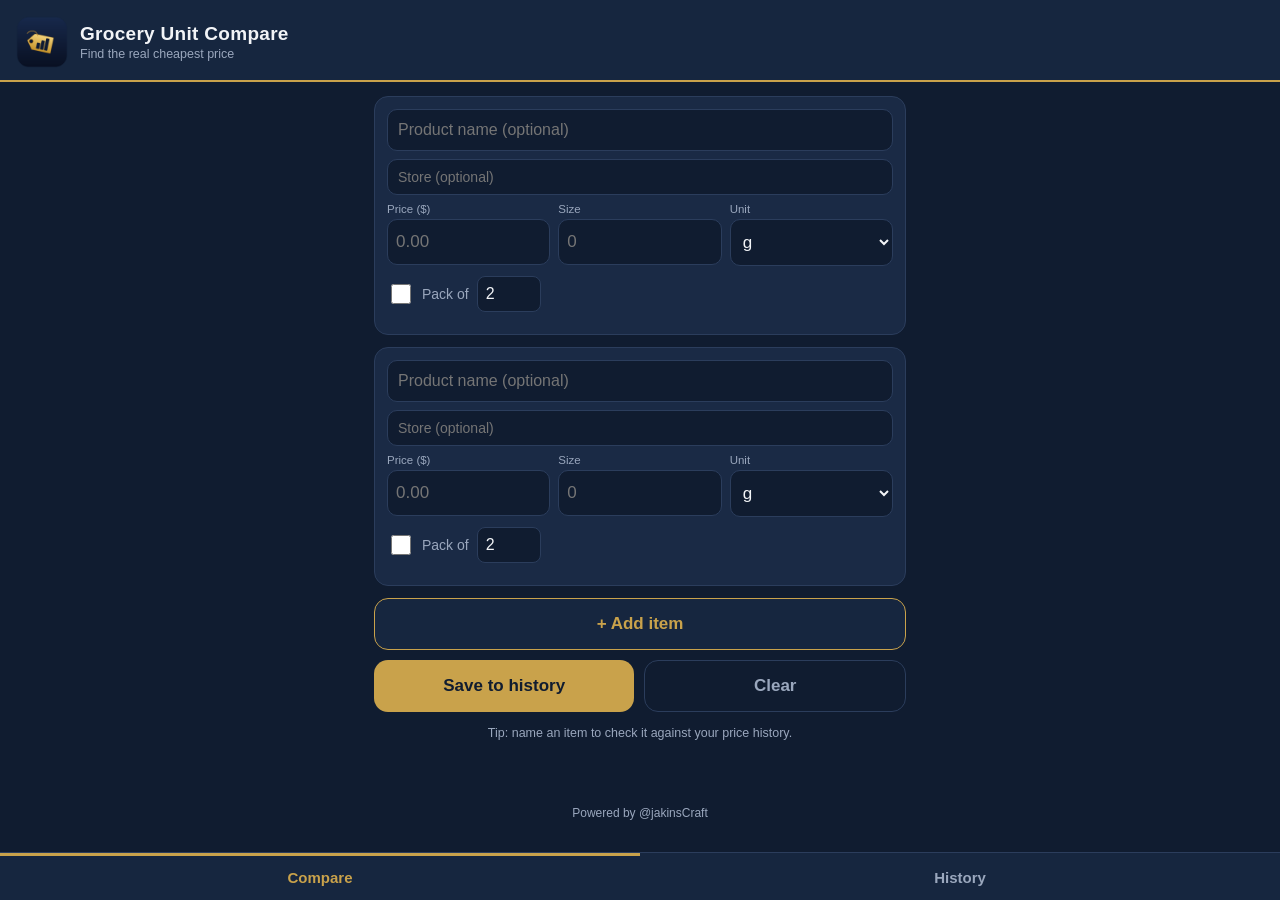
<file: index.html>
<!DOCTYPE html>
<html lang="en">
<head>
<meta charset="UTF-8">
<meta name="viewport" content="width=device-width, initial-scale=1.0, viewport-fit=cover">
<meta name="theme-color" content="#101c30">
<title>Grocery Unit Compare</title>
<link rel="stylesheet" href="styles.css">
<link rel="icon" href="icon.png">
</head>
<body>
<header>
  <img src="icon.png" alt="Grocery Unit Compare logo" class="logo">
  <div class="head-text">
    <h1>Grocery Unit Compare</h1>
    <p>Find the real cheapest price</p>
  </div>
</header>

<main>
  <section id="tab-compare" class="tab active">
    <div id="items"></div>
    <button id="addItem" class="btn secondary" type="button">+ Add item</button>
    <div id="results"></div>
    <div class="actions">
      <button id="saveBtn" class="btn primary" type="button">Save to history</button>
      <button id="clearBtn" class="btn ghost" type="button">Clear</button>
    </div>
    <p class="hint">Tip: name an item to check it against your price history.</p>
  </section>

  <section id="tab-history" class="tab">
    <div id="historyList"></div>
  </section>
</main>

<nav class="bottomnav">
  <button type="button" data-tab="tab-compare" class="active">Compare</button>
  <button type="button" data-tab="tab-history">History</button>
</nav>
<footer>Powered by @jakinsCraft</footer>

<div id="toast" class="toast"></div>
<script src="scan-bridge.js"></script>
<script src="app.js"></script>
</body>
</html>
</file>
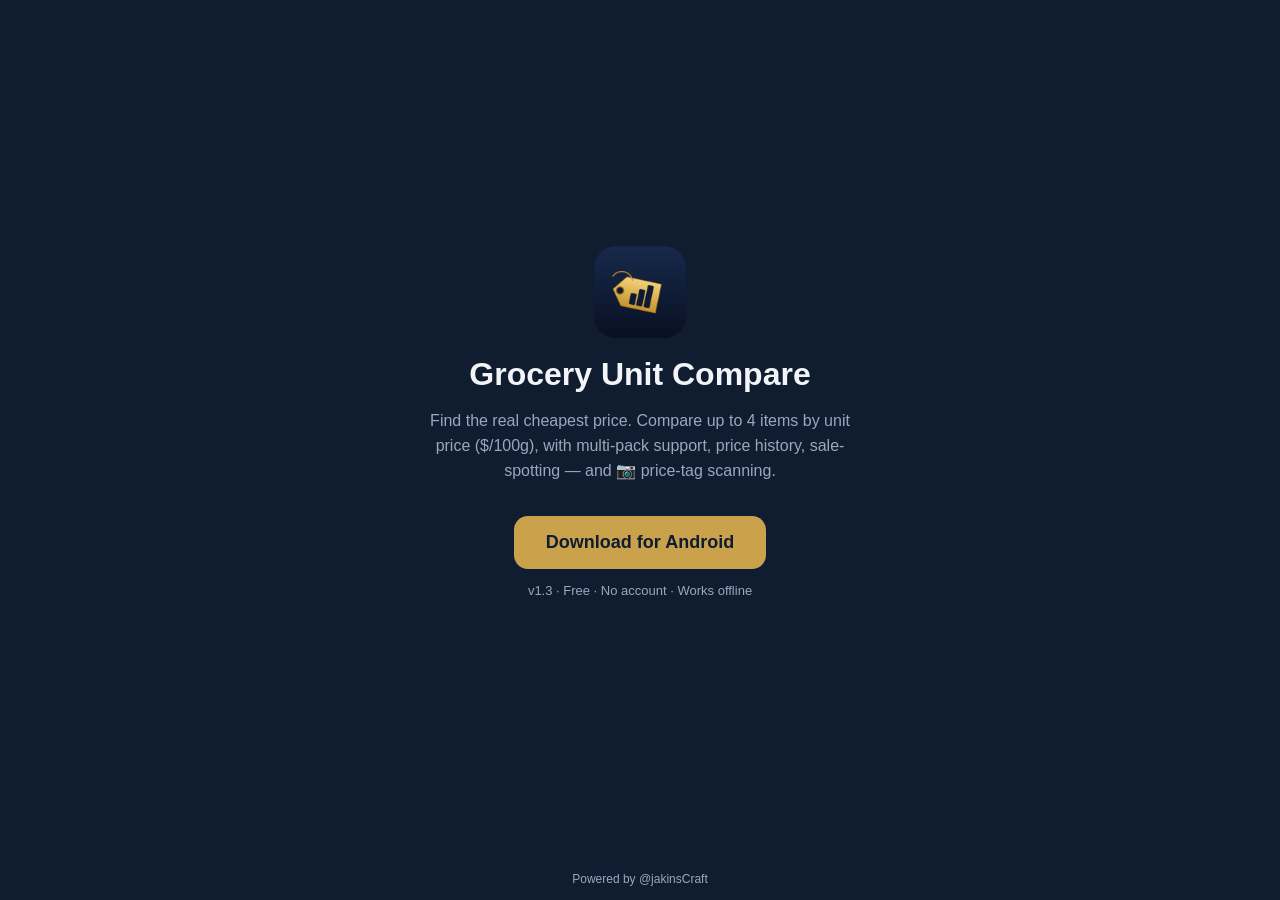
<file: download.html>
<!DOCTYPE html>
<html lang="en">
<head>
<meta charset="UTF-8">
<meta name="viewport" content="width=device-width, initial-scale=1.0">
<title>Get Grocery Unit Compare</title>
<style>
*{box-sizing:border-box}
body{margin:0;font-family:-apple-system,BlinkMacSystemFont,"Segoe UI",Roboto,sans-serif;background:#101c30;color:#f2f4f7;display:flex;flex-direction:column;min-height:100vh}
.wrap{max-width:480px;margin:auto;padding:32px 20px;text-align:center}
.logo{width:96px;height:96px;border-radius:22px}
h1{margin:12px 0 6px}
p{color:#9aa7bd;line-height:1.55}
.btn{display:inline-block;background:#c9a24b;color:#101c30;font-weight:700;font-size:18px;padding:16px 32px;border-radius:14px;text-decoration:none;margin-top:16px}
.fine{font-size:13px;margin-top:12px}
footer{text-align:center;padding:14px;font-size:12px;color:#9aa7bd}
</style>
</head>
<body>
<div class="wrap">
  <img class="logo" src="icon.png" alt="Grocery Unit Compare icon">
  <h1>Grocery Unit Compare</h1>
  <p>Find the real cheapest price. Compare up to 4 items by unit price ($/100g), with multi-pack support, price history, sale-spotting — and 📷 price-tag scanning.</p>
  <div id="android">
    <a class="btn" href="https://github.com/Pappyakins/grocery-unit-compare/releases/download/v1.3/grocery-unit-compare-1.3.apk">Download for Android</a>
    <p class="fine">v1.3 · Free · No account · Works offline</p>
  </div>
  <div id="iphone" style="display:none">
    <a class="btn" href="https://pappyakins.github.io/grocery-unit-compare/">Open the Web App</a>
    <p class="fine">On iPhone: open in Safari → Share → Add to Home Screen.</p>
  </div>
</div>
<footer>Powered by @jakinsCraft</footer>
<script>
if(/iPhone|iPad|iPod/.test(navigator.userAgent)){
  document.getElementById('android').style.display='none';
  document.getElementById('iphone').style.display='block';
}
</script>
</body>
</html>
</file>
<file: styles.css>
*{box-sizing:border-box}
:root{
  --navy:#101c30; --navy2:#16263f; --gold:#c9a24b; --gold-dim:#8a6f33;
  --text:#f2f4f7; --muted:#9aa7bd; --card:#1a2a45; --border:#2b3d5c;
  --good:#4ade80; --warn:#fbbf24; --bad:#f87171;
}
html,body{margin:0;padding:0}
body{
  font-family:-apple-system,BlinkMacSystemFont,"Segoe UI",Roboto,sans-serif;
  background:var(--navy); color:var(--text);
  min-height:100vh; display:flex; flex-direction:column;
  padding-bottom:calc(76px + env(safe-area-inset-bottom));
}
header{
  display:flex; align-items:center; gap:12px;
  padding:16px 16px 12px; background:var(--navy2);
  border-bottom:2px solid var(--gold);
  position:sticky; top:0; z-index:10;
}
.logo{width:52px;height:52px;border-radius:12px;flex:none}
.head-text h1{margin:0;font-size:19px;letter-spacing:.3px}
.head-text p{margin:2px 0 0;font-size:12.5px;color:var(--muted)}
main{flex:1;padding:14px 14px 8px;max-width:560px;width:100%;margin:0 auto}
.tab{display:none}
.tab.active{display:block}

.card{
  background:var(--card); border:1px solid var(--border);
  border-radius:14px; padding:12px; margin-bottom:12px;
}
.card-head{display:flex;align-items:center;gap:8px;margin-bottom:8px}
.card-head .iname{
  flex:1;min-width:0;background:var(--navy);border:1px solid var(--border);
  color:var(--text);border-radius:10px;padding:11px 10px;font-size:16px;
}
.best-badge{
  background:var(--gold);color:#101c30;font-weight:800;font-size:12px;
  padding:6px 10px;border-radius:999px;letter-spacing:.5px;flex:none;
}
.scan-btn{
  flex:none;background:var(--navy2);border:1.5px solid var(--gold);color:var(--gold);
  border-radius:10px;padding:9px 11px;font-size:16px;cursor:pointer;
}
.scan-btn:disabled{opacity:.5}
.scan-confirm{
  margin-top:10px;background:var(--navy);border:1px solid var(--gold);
  border-radius:10px;padding:10px;font-size:14px;display:flex;
  align-items:center;gap:8px;flex-wrap:wrap;line-height:1.4;
}
.scan-confirm b{color:var(--gold)}
.scan-apply{
  background:var(--gold);color:#101c30;border:none;border-radius:8px;
  padding:8px 14px;font-weight:700;font-size:14px;cursor:pointer;
}
.scan-dismiss{
  background:none;border:1px solid var(--border);color:var(--muted);
  border-radius:8px;padding:8px 10px;font-size:14px;cursor:pointer;
}
.istore{
  width:100%;background:var(--navy);border:1px solid var(--border);
  color:var(--text);border-radius:10px;padding:9px 10px;font-size:14px;margin-bottom:8px;
}
.grid{display:grid;grid-template-columns:1fr 1fr 1fr;gap:8px}
.grid label{font-size:11.5px;color:var(--muted);display:block}
.grid input,.grid select{
  width:100%;margin-top:4px;background:var(--navy);border:1px solid var(--border);
  color:var(--text);border-radius:10px;padding:12px 8px;font-size:17px;
}
.pack{
  display:flex;align-items:center;gap:8px;margin-top:10px;
  font-size:14px;color:var(--muted);
}
.pack input[type=checkbox]{width:20px;height:20px;accent-color:var(--gold)}
.pack .ipackn{
  width:64px;background:var(--navy);border:1px solid var(--border);
  color:var(--text);border-radius:8px;padding:8px;font-size:16px;
}
.perunit{margin-top:10px;font-size:16px;font-weight:700;color:var(--gold)}
.perunit .dim-note{font-weight:400;font-size:12.5px;color:var(--muted)}
.insight{margin-top:6px;font-size:13.5px;line-height:1.45}
.insight.good{color:var(--good)}
.insight.warn{color:var(--warn)}

.btn{
  display:block;width:100%;padding:15px;border-radius:14px;font-size:17px;
  font-weight:700;border:none;cursor:pointer;margin-bottom:10px;
}
.btn.primary{background:var(--gold);color:#101c30}
.btn.secondary{background:var(--navy2);color:var(--gold);border:1.5px solid var(--gold)}
.btn.ghost{background:transparent;color:var(--muted);border:1px solid var(--border)}
.actions{display:flex;gap:10px;margin-top:4px}
.actions .btn{margin-bottom:0}
.hint{font-size:12.5px;color:var(--muted);text-align:center;margin:14px 0 4px}

#results .card{border-color:var(--gold)}
.res-line{font-size:15px;margin:6px 0;line-height:1.5}
.res-line b{color:var(--gold)}

.bottomnav{
  position:fixed;left:0;right:0;bottom:0;z-index:20;
  display:flex;background:var(--navy2);border-top:1px solid var(--border);
  padding-bottom:env(safe-area-inset-bottom);
}
.bottomnav button{
  flex:1;background:none;border:none;color:var(--muted);
  font-size:15px;font-weight:700;padding:16px 0 14px;cursor:pointer;
}
.bottomnav button.active{color:var(--gold);border-top:3px solid var(--gold);padding-top:13px}
footer{text-align:center;font-size:12px;color:var(--muted);padding:10px 0 4px}

.hist-product{cursor:pointer}
.hist-head{display:flex;align-items:center;justify-content:space-between;gap:8px}
.hist-name{font-size:16px;font-weight:700}
.hist-cheap{font-size:13px;color:var(--gold)}
.hist-meta{font-size:12.5px;color:var(--muted);margin-top:4px}
.hist-entries{margin-top:10px;border-top:1px solid var(--border);padding-top:6px;display:none}
.hist-product.open .hist-entries{display:block}
.hist-entry{
  display:flex;align-items:center;justify-content:space-between;gap:8px;
  padding:9px 2px;border-bottom:1px solid var(--border);font-size:14px;
}
.hist-entry .del{
  background:none;border:1px solid var(--bad);color:var(--bad);
  border-radius:8px;padding:6px 10px;font-size:13px;cursor:pointer;flex:none;
}
.empty{color:var(--muted);text-align:center;padding:32px 16px;font-size:14.5px;line-height:1.6}
.toast{
  position:fixed;left:50%;transform:translateX(-50%);
  bottom:calc(90px + env(safe-area-inset-bottom));
  background:var(--gold);color:#101c30;font-weight:700;font-size:14.5px;
  padding:12px 20px;border-radius:999px;opacity:0;pointer-events:none;
  transition:opacity .25s;z-index:50;max-width:90%;text-align:center;
}
.toast.show{opacity:1}
</file>
